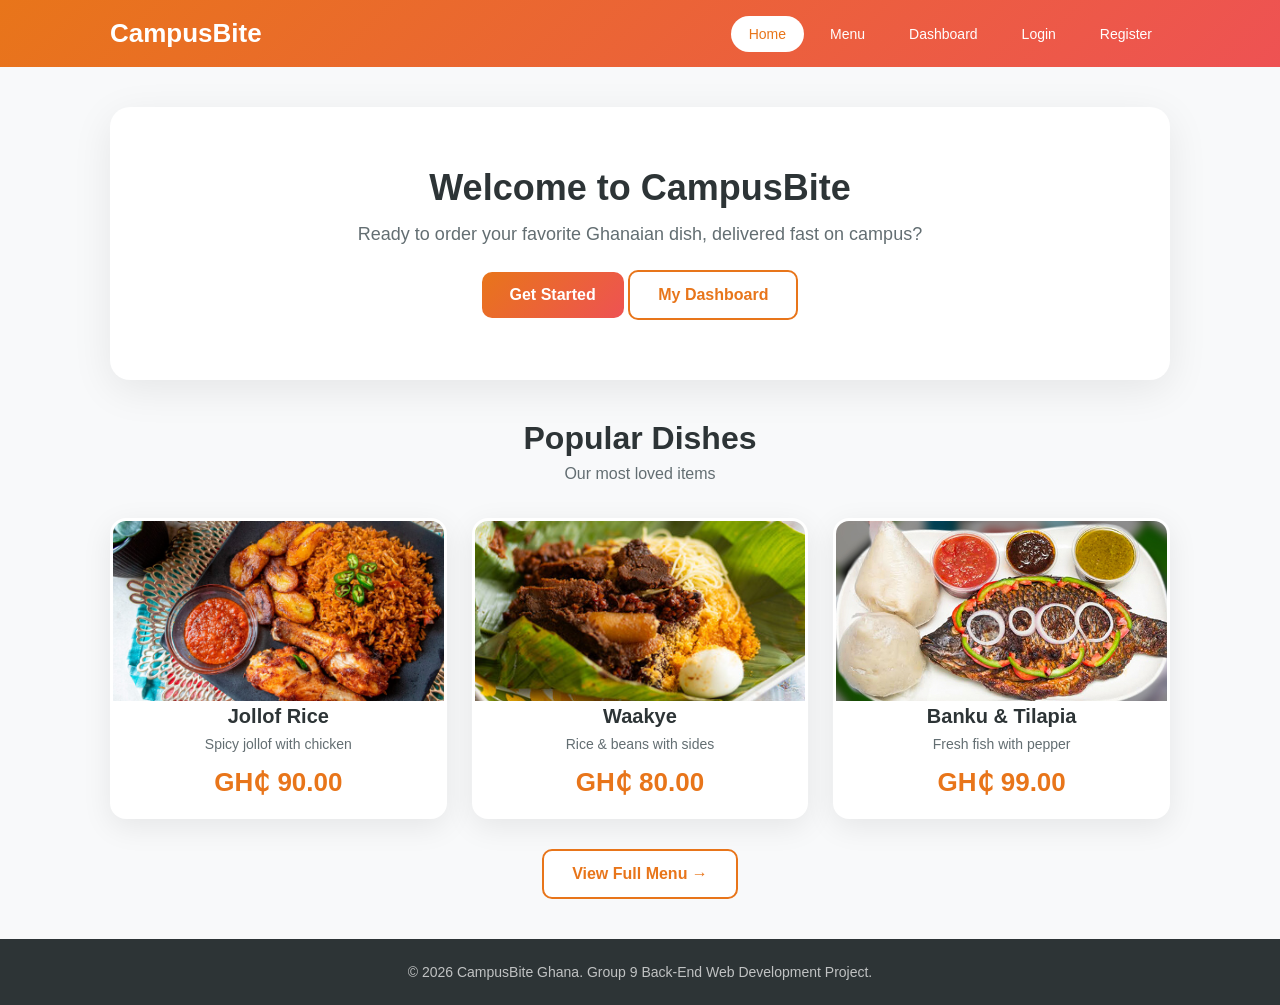
<file: index.html>
<!DOCTYPE html>
<html lang="en">
<head>
  <meta charset="UTF-8">
  <title>CampusBite</title>
  <meta http-equiv="refresh" content="0; url=CampusBite/index.html">
</head>
<body>
  <p>If you are not redirected automatically, <a href="CampusBite/index.html">click here</a>.</p>
</body>
</html>
</file>
<file: CampusBite/css/style.css>
* {
  margin: 0;
  padding: 0;
  box-sizing: border-box;
}

body {
  font-family: "Segoe UI", Tahoma, sans-serif;
  background: #f8f9fa;
  color: #333;
  min-height: 100vh;
  display: flex;
  flex-direction: column;
}

/* HEADER */
header {
  background: linear-gradient(135deg, #e8751a, #ee5253);
  color: white;
  padding: 18px 0;
}

.header-container {
  max-width: 1100px;
  margin: 0 auto;
  padding: 0 20px;
  display: flex;
  justify-content: space-between;
  align-items: center;
}

.logo {
  font-size: 26px;
  font-weight: 700;
  text-decoration: none;
  color: white;
}

/* NAVIGATION */
nav ul {
  list-style: none;
  display: flex;
  gap: 8px;
}

nav a {
  color: white;
  text-decoration: none;
  padding: 10px 18px;
  border-radius: 25px;
  font-size: 14px;
  transition: all 0.3s;
}

nav a:hover {
  background: rgba(255, 255, 255, 0.2);
}

nav a.active {
  background: white;
  color: #e8751a;
}

/* SECTION (MAIN CONTENT) */
section {
  flex: 1;
  padding: 40px 20px;
  max-width: 1100px;
  margin: 0 auto;
  width: 100%;
}

/* FOOTER */
footer {
  background: #2d3436;
  color: rgba(255, 255, 255, 0.7);
  text-align: center;
  padding: 25px;
  margin-top: auto;
  font-size: 14px;
}

/* HERO */
.hero {
  background: white;
  padding: 60px 30px;
  border-radius: 20px;
  text-align: center;
  box-shadow: 0 10px 40px rgba(0, 0, 0, 0.08);
  margin-bottom: 40px;
}

.hero h2 {
  font-size: 36px;
  color: #2d3436;
  margin-bottom: 15px;
}

.hero p {
  color: #636e72;
  font-size: 18px;
  margin-bottom: 25px;
}

/* CARDS */
.card {
  background: white;
  border-radius: 16px;
  padding: 35px;
  box-shadow: 0 8px 30px rgba(0, 0, 0, 0.08);
  margin-bottom: 25px;
}

.card-sm {
  max-width: 480px;
  margin-left: auto;
  margin-right: auto;
}

.card-title {
  font-size: 26px;
  color: #e8751a;
  text-align: center;
  margin-bottom: 25px;
}

/* FOOD GRID */
.food-grid {
  display: grid;
  grid-template-columns: repeat(auto-fit, minmax(260px, 1fr));
  gap: 25px;
}

.food-card {
  background: white;
  border-radius: 16px;
  text-align: center;
  box-shadow: 0 8px 30px rgba(0, 0, 0, 0.08);
  border: 3px solid transparent;
  transition: all 0.3s;
  overflow: hidden;
}

.food-card:hover {
  transform: translateY(-8px);
}

.food-img {
  width: 100%;
  height: 180px;
  object-fit: cover;
}

.food-name {
  font-size: 20px;
  font-weight: 700;
  color: #2d3436;
  margin-bottom: 8px;
}

.food-desc {
  color: #636e72;
  font-size: 14px;
  margin-bottom: 15px;
}

.food-price {
  font-size: 26px;
  font-weight: 700;
  color: #e8751a;
  margin-bottom: 18px;
}

/* FORMS */
.form-group {
  margin-bottom: 20px;
}

label {
  display: block;
  font-weight: 600;
  color: #2d3436;
  margin-bottom: 8px;
  font-size: 14px;
}

input,
select,
textarea {
  width: 100%;
  padding: 14px 16px;
  border: 2px solid #dfe6e9;
  border-radius: 10px;
  font-size: 15px;
  font-family: inherit;
  background: #fafafa;
  transition: all 0.3s;
}

input:focus,
select:focus,
textarea:focus {
  outline: none;
  border-color: #e8751a;
  background: white;
  box-shadow: 0 0 0 4px rgba(255, 107, 107, 0.1);
}

textarea {
  min-height: 100px;
  resize: vertical;
}

/* BUTTONS */
.btn {
  display: inline-block;
  padding: 14px 28px;
  background: linear-gradient(135deg, #e8751a, #ee5253);
  color: white;
  border: none;
  border-radius: 10px;
  font-size: 16px;
  font-weight: 600;
  cursor: pointer;
  text-decoration: none;
  text-align: center;
  transition: all 0.3s;
}

.btn:hover {
  transform: translateY(-3px);
}

.btn-block {
  display: block;
  width: 100%;
}

.btn-green {
  background: linear-gradient(135deg, #00b894, #00a085);
}

.btn-outline {
  background: white;
  border: 2px solid #e8751a;
  color: #e8751a;
}

.btn-outline:hover {
  background-color: #e8751a;
  color: white;
}

.btn-sm {
  padding: 10px 20px;
  font-size: 14px;
}

/* MESSAGES */
.msg {
  padding: 16px 20px;
  border-radius: 10px;
  margin-bottom: 20px;
  font-weight: 500;
  text-align: center;
}

.msg-success {
  background: linear-gradient(135deg, #00b894, #00a085);
  color: white;
}

.msg-error {
  background: linear-gradient(135deg, #d63031, #c0392b);
  color: white;
}

/* PROFILE */
.profile-box {
  display: flex;
  align-items: center;
  gap: 25px;
  background: linear-gradient(135deg, #fff, #f8f9fa);
  padding: 30px;
  border-radius: 16px;
  margin-bottom: 30px;
  border: 2px solid #dfe6e9;
}

.profile-img {
  width: 100px;
  height: 100px;
  border-radius: 50%;
  object-fit: cover;
  border: 4px solid #e8751a;
}

.profile-info h3 {
  font-size: 24px;
  color: #2d3436;
  margin-bottom: 5px;
}

.profile-info p {
  color: #636e72;
  font-size: 14px;
  margin: 3px 0;
}

/* STATS */
.stats-row {
  display: grid;
  grid-template-columns: repeat(auto-fit, minmax(180px, 1fr));
  gap: 20px;
  margin-bottom: 30px;
}

.stat-box {
  background: white;
  padding: 25px;
  border-radius: 14px;
  text-align: center;
  box-shadow: 0 8px 30px rgba(0, 0, 0, 0.08);
}

.stat-icon {
  font-size: 40px;
  margin-bottom: 10px;
}

.stat-num {
  font-size: 28px;
  font-weight: 700;
  color: #e8751a;
}

.stat-label {
  color: #636e72;
  font-size: 13px;
  margin-top: 5px;
}

/* ORDER FORM SECTION */
.order-section {
  background: #fff;
  padding: 30px;
  border-radius: 16px;
  margin-bottom: 30px;
  box-shadow: 0 8px 30px rgba(0, 0, 0, 0.08);
}

.order-section h3 {
  color: #e8751a;
  font-size: 22px;
  margin-bottom: 20px;
  padding-bottom: 15px;
  border-bottom: 2px solid #f1f2f6;
}

/* ORDER HISTORY */
.order-item {
  background: #f8f9fa;
  padding: 20px;
  border-radius: 12px;
  margin-bottom: 15px;
  border-left: 5px solid #e8751a;
}

.order-head {
  display: flex;
  justify-content: space-between;
  margin-bottom: 12px;
  padding-bottom: 10px;
  border-bottom: 1px solid #dfe6e9;
}

.order-id {
  font-weight: 700;
  color: #2d3436;
}

.order-date {
  color: #636e72;
  font-size: 13px;
}

.order-food {
  font-size: 18px;
  font-weight: 600;
  color: #2d3436;
  margin-bottom: 5px;
}

.order-addr {
  color: #636e72;
  font-size: 13px;
}

.order-total {
  font-size: 22px;
  font-weight: 700;
  color: #e8751a;
  text-align: right;
  margin-top: 10px;
}

/* RECEIPT */
.receipt {
  background: #f8f9fa;
  padding: 25px;
  border-radius: 12px;
  border: 2px dashed #e8751a;
  margin-top: 20px;
}

.receipt-line {
  display: flex;
  justify-content: space-between;
  padding: 10px 0;
  border-bottom: 1px solid #dfe6e9;
}

.receipt-line:last-child {
  border-bottom: none;
}

.receipt-total {
  font-size: 22px;
  font-weight: 700;
  color: #e8751a;
  margin-top: 15px;
  padding-top: 15px;
  border-top: 2px solid #e8751a;
}

/* EMPTY STATE */
.empty {
  text-align: center;
  padding: 50px 20px;
  color: #636e72;
}

.empty-icon {
  font-size: 60px;
  margin-bottom: 15px;
  opacity: 0.5;
}

/* PAGE TITLE */
.page-title {
  text-align: center;
  margin-bottom: 35px;
}

.page-title h2 {
  font-size: 32px;
  color: #2d3436;
  margin-bottom: 8px;
}

.page-title p {
  color: #636e72;
}

/* UTILITIES */
.text-center {
  text-align: center;
}
.text-muted {
  color: #636e72;
}
.mb-15 {
  margin-bottom: 15px;
}
.mb-20 {
  margin-bottom: 20px;
}
.mb-30 {
  margin-bottom: 30px;
}
.mt-15 {
  margin-top: 15px;
}
.mt-20 {
  margin-top: 20px;
}
.mt-30 {
  margin-top: 30px;
}

.link {
  color: #e8751a;
  text-decoration: none;
  font-weight: 600;
}

.link:hover {
  text-decoration: underline;
}

/* RESPONSIVE CSS */
@media (max-width: 768px) {
  .header-container {
    flex-direction: column;
    gap: 15px;
  }

  nav ul {
    flex-wrap: wrap;
    justify-content: center;
  }

  .profile-box {
    flex-direction: column;
    text-align: center;
  }

  .hero h2 {
    font-size: 28px;
  }

  .order-head {
    flex-direction: column;
    gap: 8px;
  }

  .order-total {
    text-align: left;
  }
}
</file>
